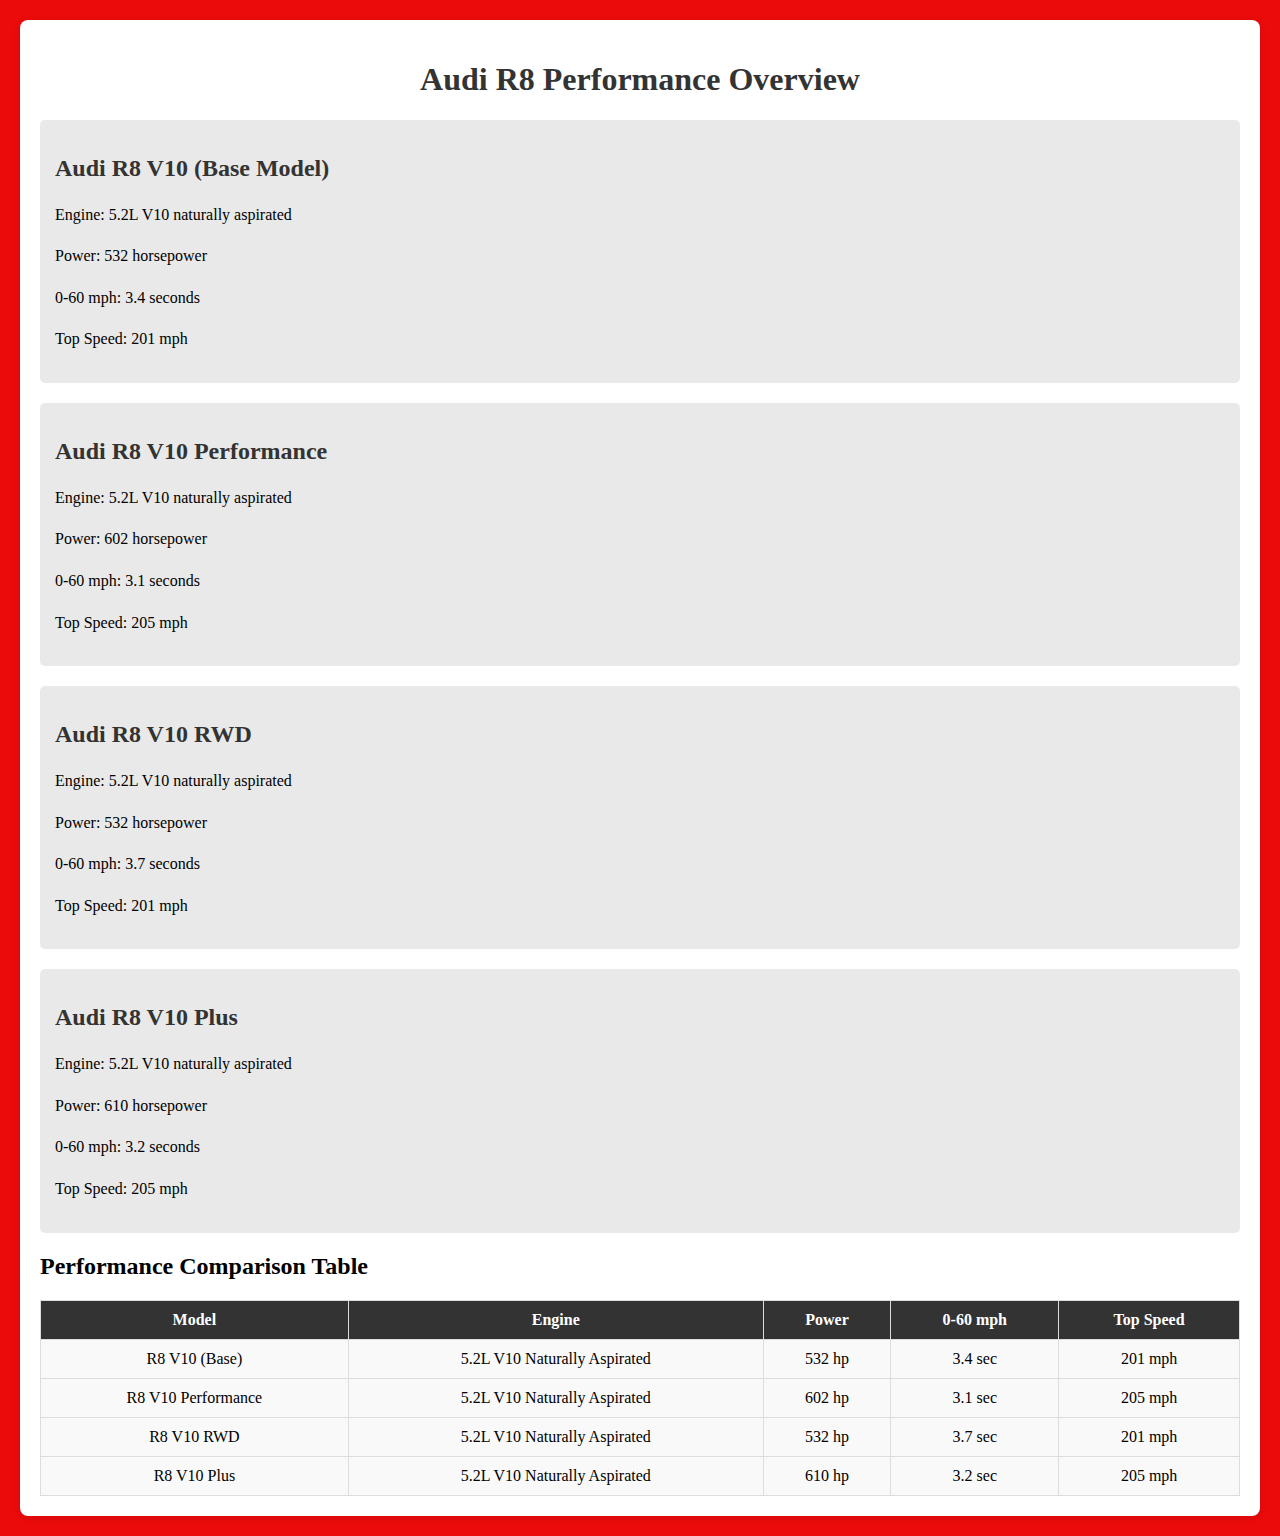
<file: audi.html>
<!DOCTYPE html>
<html lang="en">
<head>
    <meta charset="UTF-8">
    <meta name="viewport" content="width=device-width, initial-scale=1.0">
    <title>Audi R8 Performance</title>
    <link rel="stylesheet" href="audi.css">
</head>
<body>
    <div class="ac container">
        <h1>Audi R8 Performance Overview</h1>
        
        <div class="ac model">
            <h2>Audi R8 V10 (Base Model)</h2>
            <p>Engine: 5.2L V10 naturally aspirated</p>
            <p>Power: 532 horsepower</p>
            <p>0-60 mph: 3.4 seconds</p>
            <p>Top Speed: 201 mph</p>
        </div>

        <div class="ac model">
            <h2>Audi R8 V10 Performance</h2>
            <p>Engine: 5.2L V10 naturally aspirated</p>
            <p>Power: 602 horsepower</p>
            <p>0-60 mph: 3.1 seconds</p>
            <p>Top Speed: 205 mph</p>
        </div>

        <div class="ac model">
            <h2>Audi R8 V10 RWD</h2>
            <p>Engine: 5.2L V10 naturally aspirated</p>
            <p>Power: 532 horsepower</p>
            <p>0-60 mph: 3.7 seconds</p>
            <p>Top Speed: 201 mph</p>
        </div>

        <div class="ac model">
            <h2>Audi R8 V10 Plus</h2>
            <p>Engine: 5.2L V10 naturally aspirated</p>
            <p>Power: 610 horsepower</p>
            <p>0-60 mph: 3.2 seconds</p>
            <p>Top Speed: 205 mph</p>
        </div>

        <h2>Performance Comparison Table</h2>
        <table class="ac performance-table">
            <thead>
                <tr>
                    <th>Model</th>
                    <th>Engine</th>
                    <th>Power</th>
                    <th>0-60 mph</th>
                    <th>Top Speed</th>
                </tr>
            </thead>
            <tbody>
                <tr>
                    <td>R8 V10 (Base)</td>
                    <td>5.2L V10 Naturally Aspirated</td>
                    <td>532 hp</td>
                    <td>3.4 sec</td>
                    <td>201 mph</td>
                </tr>
                <tr>
                    <td>R8 V10 Performance</td>
                    <td>5.2L V10 Naturally Aspirated</td>
                    <td>602 hp</td>
                    <td>3.1 sec</td>
                    <td>205 mph</td>
                </tr>
                <tr>
                    <td>R8 V10 RWD</td>
                    <td>5.2L V10 Naturally Aspirated</td>
                    <td>532 hp</td>
                    <td>3.7 sec</td>
                    <td>201 mph</td>
                </tr>
                <tr>
                    <td>R8 V10 Plus</td>
                    <td>5.2L V10 Naturally Aspirated</td>
                    <td>610 hp</td>
                    <td>3.2 sec</td>
                    <td>205 mph</td>
                </tr>
            </tbody>
        </table>
    </div>
</body>
</html>
</file>
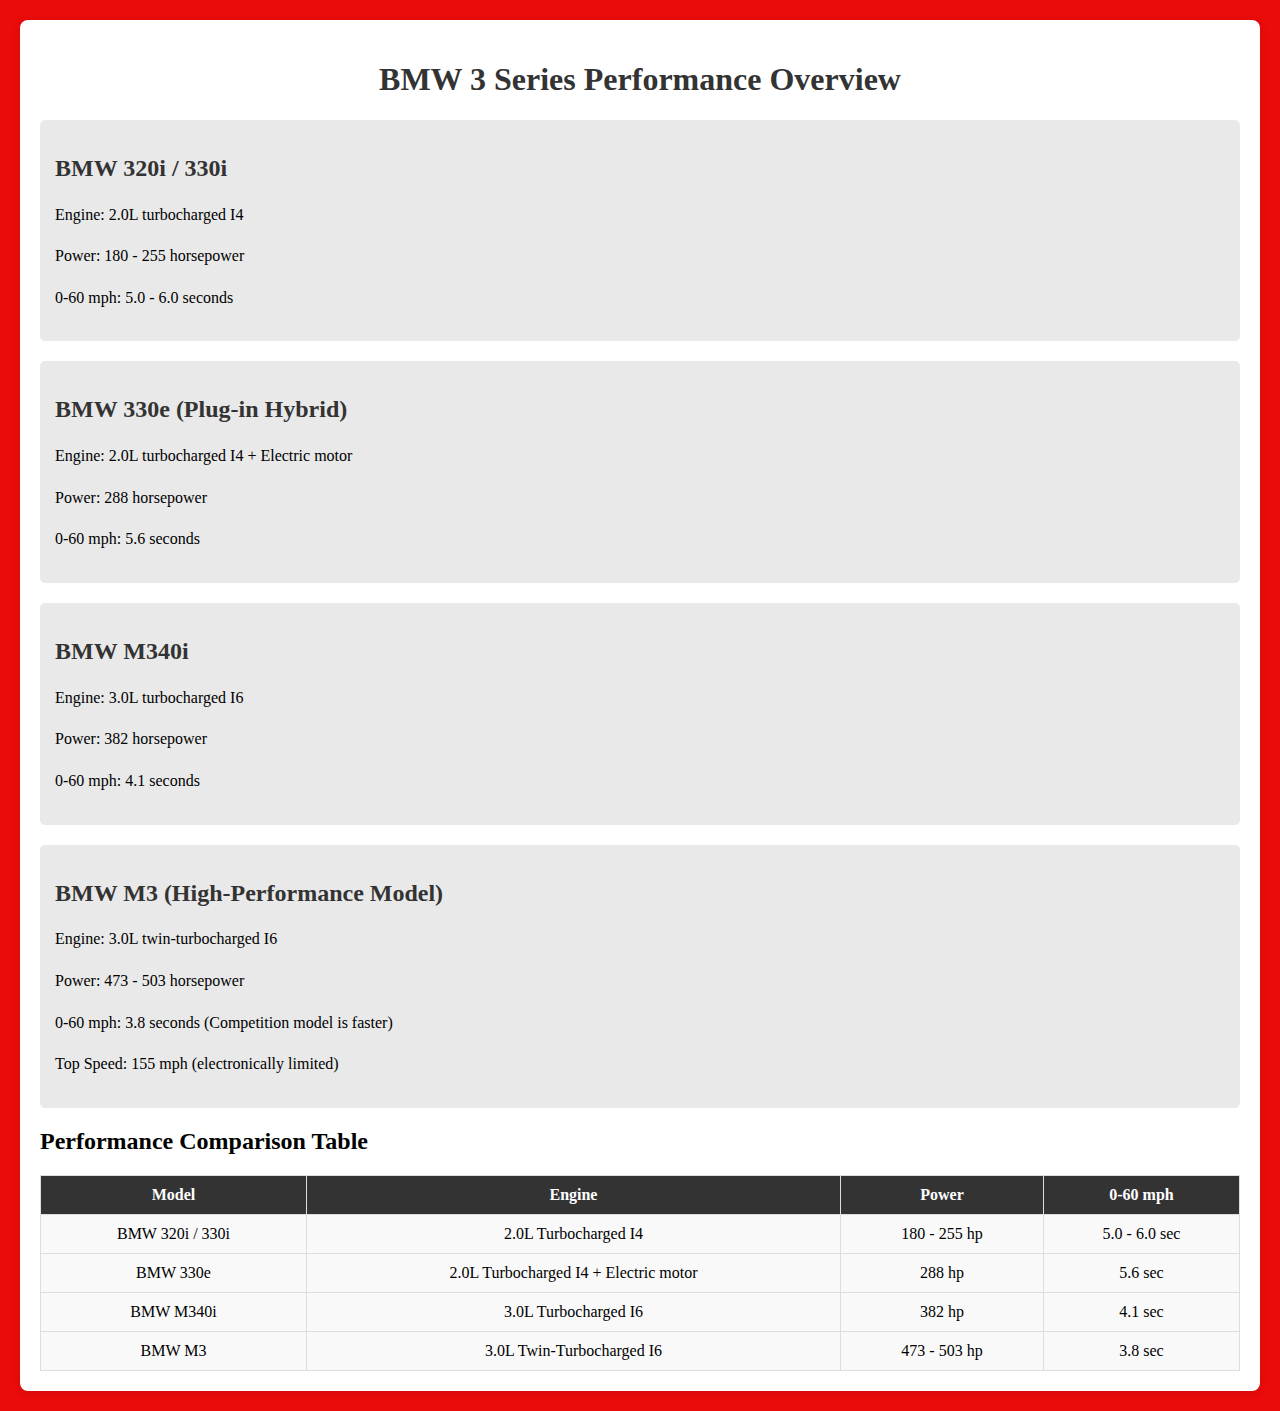
<file: bmw.html>
<!DOCTYPE html>
<html lang="en">
<head>
    <meta charset="UTF-8">
    <meta name="viewport" content="width=device-width, initial-scale=1.0">
    <title>BMW 3 Series Performance</title>
    <link rel="stylesheet" href="bmw.css">
</head>
<body>
    <div class="ac container">
        <h1>BMW 3 Series Performance Overview</h1>
        
        <div class="ac model">
            <h2>BMW 320i / 330i</h2>
            <p>Engine: 2.0L turbocharged I4</p>
            <p>Power: 180 - 255 horsepower</p>
            <p>0-60 mph: 5.0 - 6.0 seconds</p>
        </div>

        <div class="ac model">
            <h2>BMW 330e (Plug-in Hybrid)</h2>
            <p>Engine: 2.0L turbocharged I4 + Electric motor</p>
            <p>Power: 288 horsepower</p>
            <p>0-60 mph: 5.6 seconds</p>
        </div>

        <div class="ac model">
            <h2>BMW M340i</h2>
            <p>Engine: 3.0L turbocharged I6</p>
            <p>Power: 382 horsepower</p>
            <p>0-60 mph: 4.1 seconds</p>
        </div>

        <div class="ac model">
            <h2>BMW M3 (High-Performance Model)</h2>
            <p>Engine: 3.0L twin-turbocharged I6</p>
            <p>Power: 473 - 503 horsepower</p>
            <p>0-60 mph: 3.8 seconds (Competition model is faster)</p>
            <p>Top Speed: 155 mph (electronically limited)</p>
        </div>

        <h2>Performance Comparison Table</h2>
        <table class="ac performance-table">
            <thead>
                <tr>
                    <th>Model</th>
                    <th>Engine</th>
                    <th>Power</th>
                    <th>0-60 mph</th>
                </tr>
            </thead>
            <tbody>
                <tr>
                    <td>BMW 320i / 330i</td>
                    <td>2.0L Turbocharged I4</td>
                    <td>180 - 255 hp</td>
                    <td>5.0 - 6.0 sec</td>
                </tr>
                <tr>
                    <td>BMW 330e</td>
                    <td>2.0L Turbocharged I4 + Electric motor</td>
                    <td>288 hp</td>
                    <td>5.6 sec</td>
                </tr>
                <tr>
                    <td>BMW M340i</td>
                    <td>3.0L Turbocharged I6</td>
                    <td>382 hp</td>
                    <td>4.1 sec</td>
                </tr>
                <tr>
                    <td>BMW M3</td>
                    <td>3.0L Twin-Turbocharged I6</td>
                    <td>473 - 503 hp</td>
                    <td>3.8 sec</td>
                </tr>
            </tbody>
        </table>
    </div>
</body>
</html>
</file>
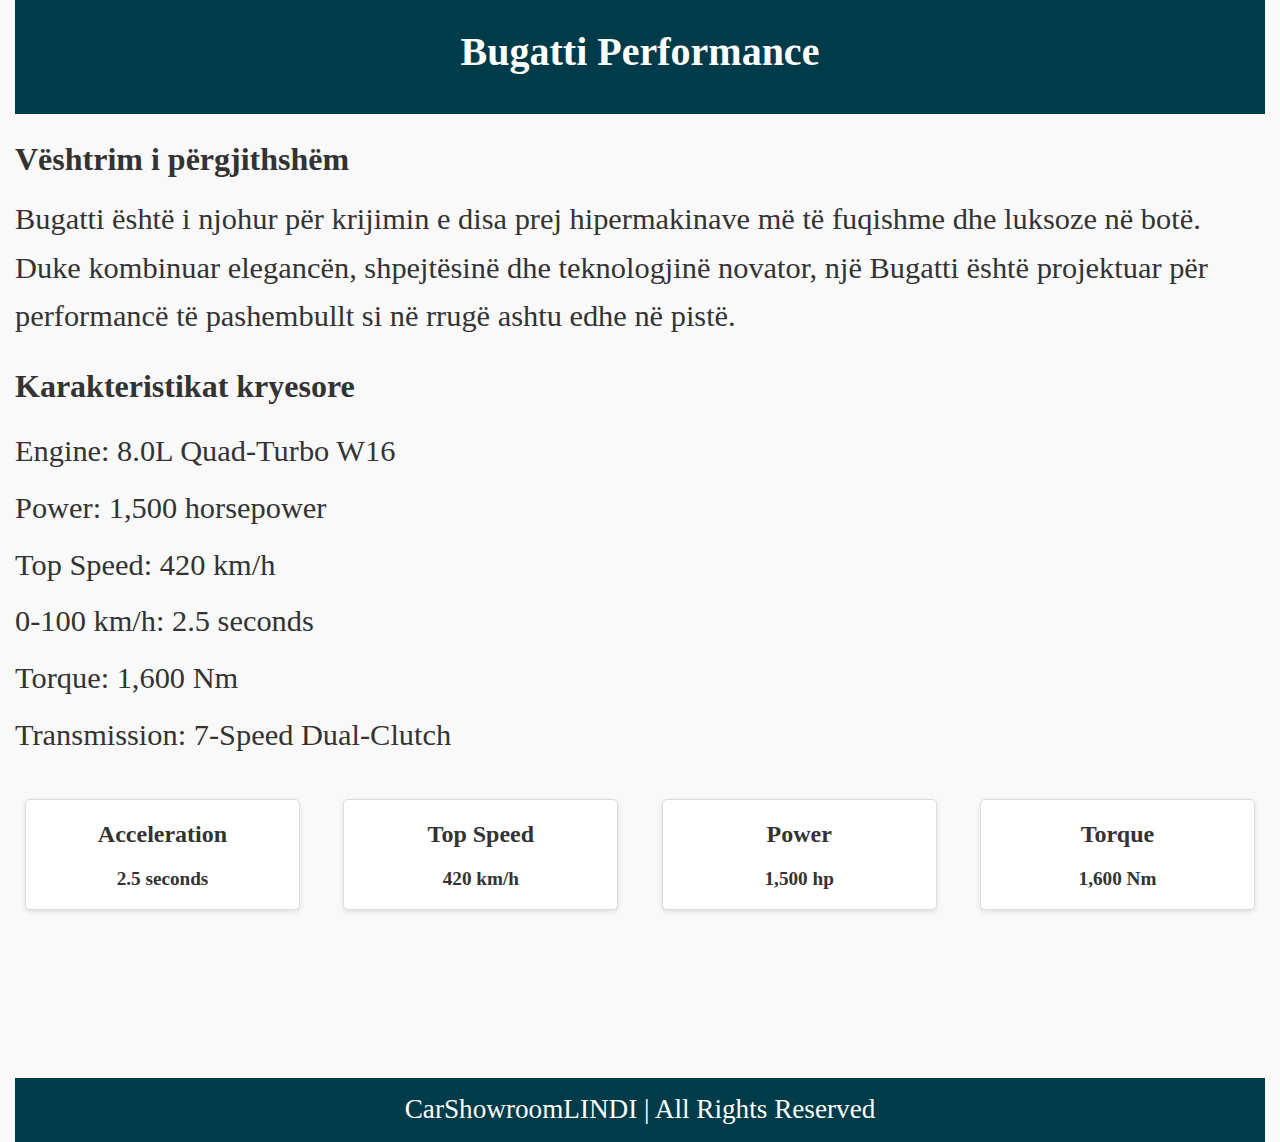
<file: bugati.html>
<!DOCTYPE html>
<html lang="en">
<head>
    <meta charset="UTF-8">
    <meta name="viewport" content="width=device-width, initial-scale=1.0">
    <title>Bugatti Performance</title>
    <link rel="stylesheet" href="bugati.css">
</head>
<body>
    <header>
        <h1>Bugatti Performance</h1>
    </header>

    <div class="ac performance">
        <h2>Vështrim i përgjithshëm</h2>
        <p>Bugatti është i njohur për krijimin e disa prej hipermakinave më të fuqishme dhe luksoze në botë. Duke kombinuar elegancën, shpejtësinë dhe teknologjinë novator, një Bugatti është projektuar për performancë të pashembullt si në rrugë ashtu edhe në pistë.</p>
    </div>

    <div class="ac performance">
        <h2>Karakteristikat kryesore</h2>
        <ul>
            <li>Engine: 8.0L Quad-Turbo W16</li>
            <li>Power: 1,500 horsepower</li>
            <li>Top Speed: 420 km/h</li>
            <li>0-100 km/h: 2.5 seconds</li>
            <li>Torque: 1,600 Nm</li>
            <li>Transmission: 7-Speed Dual-Clutch</li>
        </ul>
    </div>

    <div class="ac stats">
        <div class="ac stat-card">
            <h3>Acceleration</h3>
            <p>2.5 seconds</p>
        </div>
        <div class="ac stat-card">
            <h3>Top Speed</h3>
            <p>420 km/h</p>
        </div>
        <div class="ac stat-card">
            <h3>Power</h3>
            <p>1,500 hp</p>
        </div>
        <div class="ac stat-card">
            <h3>Torque</h3>
            <p>1,600 Nm</p>
        </div>
    </div>
    <br>
    <br>
    <br>
    <br>
    <br>

    <footer>
        <p> CarShowroomLINDI | All Rights Reserved</p>
    </footer>
</body>
</html>
</file>
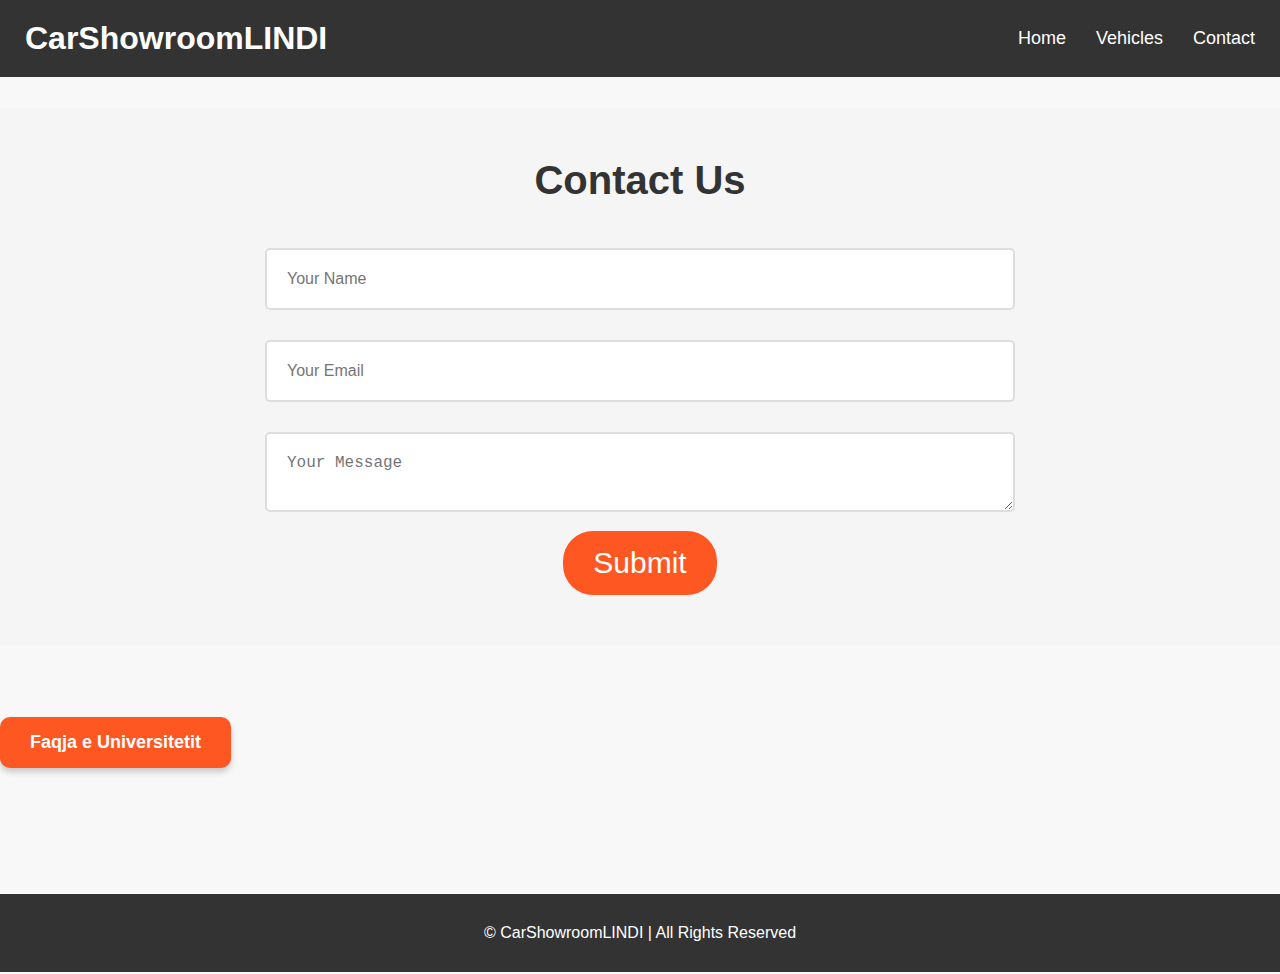
<file: contact.html>
<!DOCTYPE html>
<html lang="en">
<head>
    <meta charset="UTF-8">
    <meta name="viewport" content="width=device-width, initial-scale=1.0">
    <title>contac</title>
<link rel="stylesheet" href="style.css">
</head>
<body>
     <!-- Header Section -->
     <header>
        <div class="ac logo">CarShowroomLINDI</div>
        <nav>
            <ul>
                <li><a href="index.html">Home</a></li>
                <li><a href="vehicles.html">Vehicles</a></li>
                <li><a href="contact.html">Contact</a></li>
            </ul>
        </nav>
    </header>
    <br>
    <br>
    <br>
    <br>
    <br>
    <br>
     <!-- Contact Section -->
     <section id="contact" class="ac contact">
        <h2>Contact Us</h2>
        <form action="#" method="post">
            <input type="text" name="name" placeholder="Your Name" required>
            <input type="email" name="email" placeholder="Your Email" required>
            <textarea name="message" placeholder="Your Message" required></textarea>
            <button type="submit">Submit</button>
        </form>
    </section>
    <br>
    <br>
    <br>
    <br>
    
    <div class="ac button-container">
        <button id="university-btn" class="button">Faqja e Universitetit</button>
    </div>
    <script src="script.js"></script>
    <br>
    <br>
    <br>
    <br>
    <br>
    <br>
    <br>
     <!-- Footer Section -->
     <footer>
        <p>&copy; CarShowroomLINDI | All Rights Reserved</p>
    </footer>
    
</body>
</html>
</file>
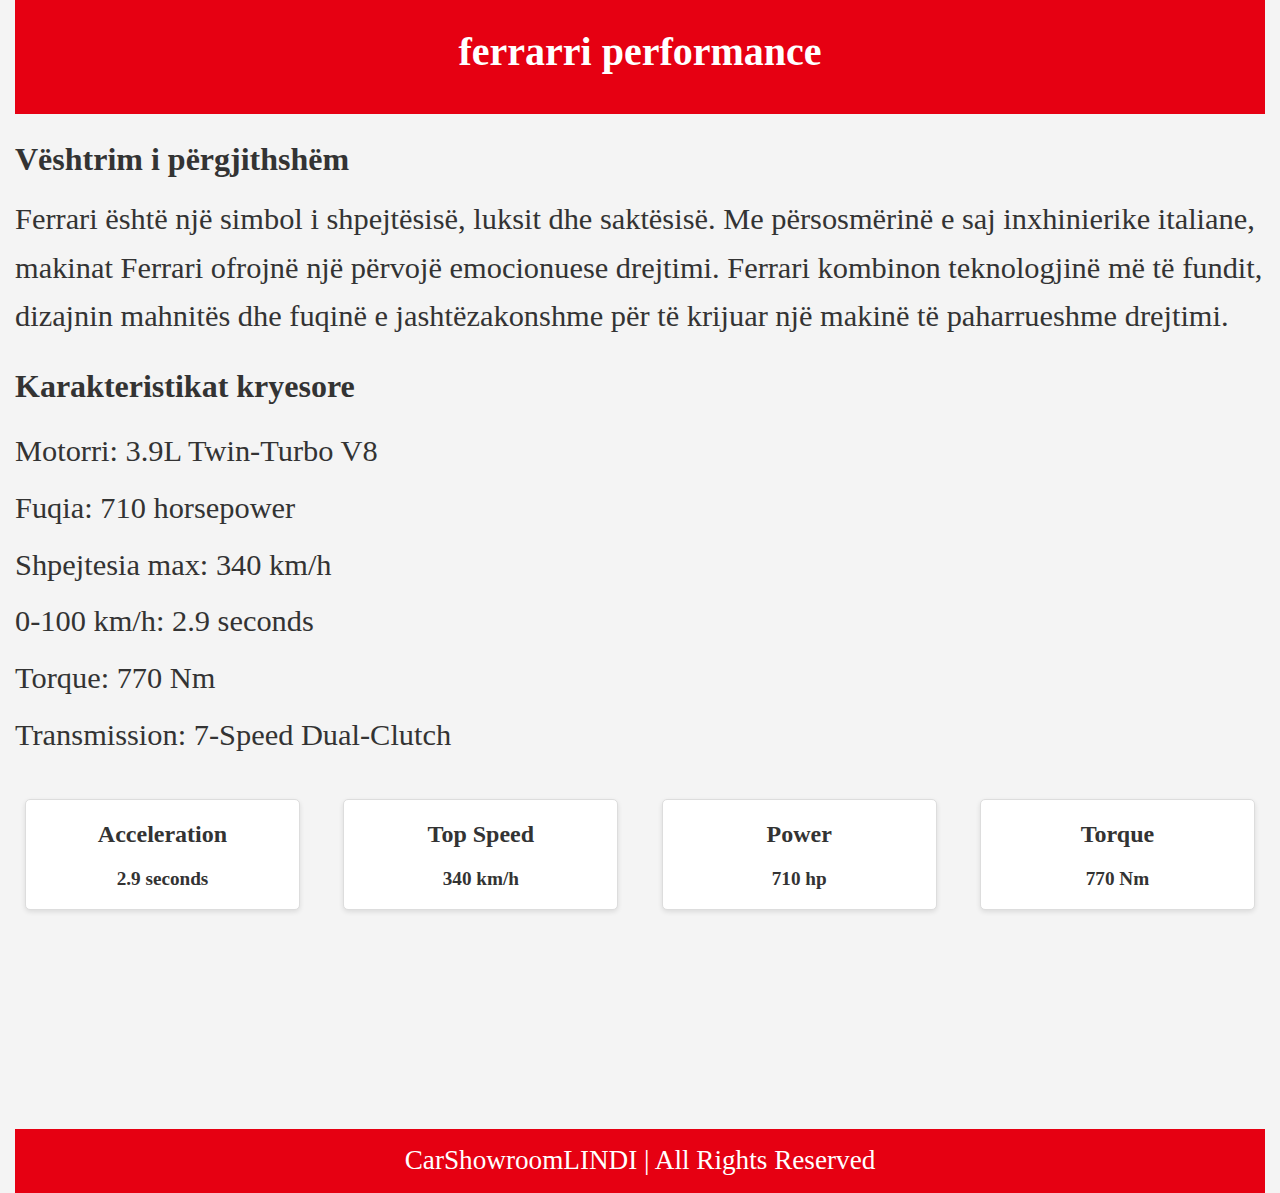
<file: ferari.html>
<!DOCTYPE html>
<html lang="en">
<head>
    <meta charset="UTF-8">
    <meta name="viewport" content="width=device-width, initial-scale=1.0">
    <title>Ferrari Performance</title>
    <link rel="stylesheet" href="ferrarri.css">
</head>
<body>
    <header>
        <h1>ferrarri performance</h1>
    </header>

    <div class="ac performance">
        <h2>Vështrim i përgjithshëm</h2>
        <p>Ferrari është një simbol i shpejtësisë, luksit dhe saktësisë. Me përsosmërinë e saj inxhinierike italiane, makinat Ferrari ofrojnë një përvojë emocionuese drejtimi. Ferrari kombinon teknologjinë më të fundit, dizajnin mahnitës dhe fuqinë e jashtëzakonshme për të krijuar një makinë të paharrueshme drejtimi.</p>
    </div>

    <div class="ac performance">
        <h2>Karakteristikat kryesore</h2>
        <ul>
            <li>Motorri: 3.9L Twin-Turbo V8</li>
            <li>Fuqia: 710 horsepower</li>
            <li><Td>Shpejtesia max</Td>: 340 km/h</li>
            <li>0-100 km/h: 2.9 seconds</li>
            <li>Torque: 770 Nm</li>
            <li>Transmission: 7-Speed Dual-Clutch</li>
        </ul>
    </div>

    <div class="ac stats">
        <div class="ac stat-card">
            <h3>Acceleration</h3>
            <p>2.9 seconds</p>
        </div>
        <div class="ac stat-card">
            <h3>Top Speed</h3>
            <p>340 km/h</p>
        </div>
        <div class="ac stat-card">
            <h3>Power</h3>
            <p>710 hp</p>
        </div>
        <div class="ac stat-card">
            <h3>Torque</h3>
            <p>770 Nm</p>
        </div>
    </div>
    <br>
    <br>
    <br>
    <br>
    <br>
    <br>
    <br>
    <footer>
        <p> CarShowroomLINDI | All Rights Reserved</p>
    </footer>
</body>
</html>
</file>
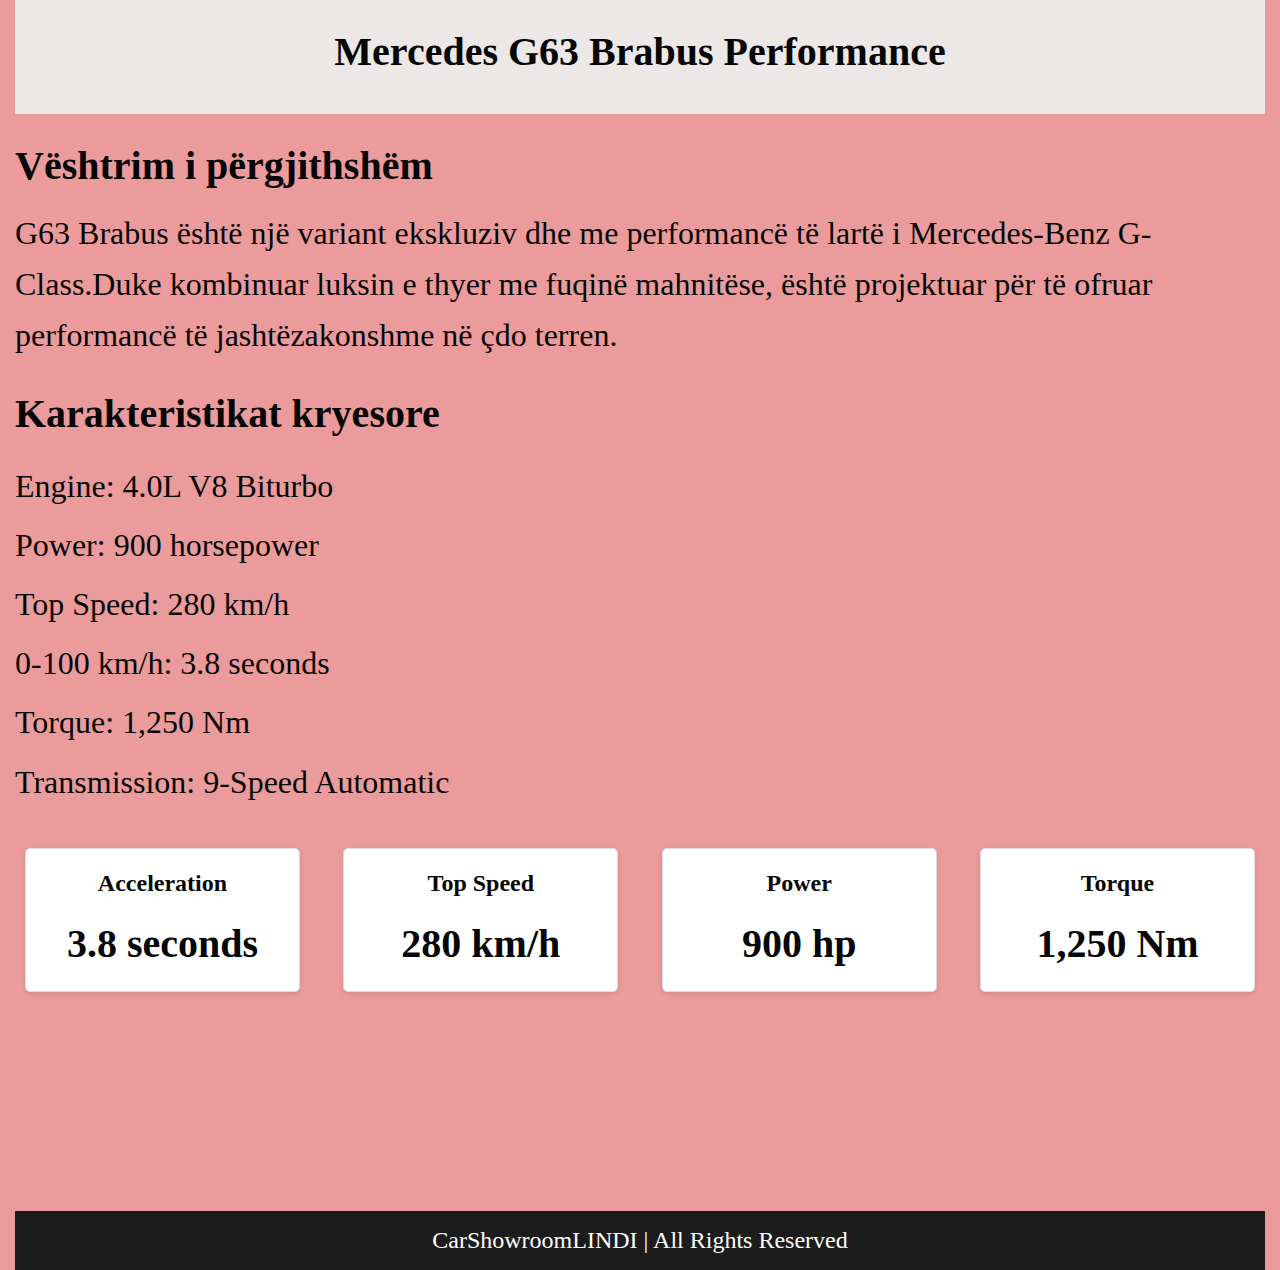
<file: g63.html>
<!DOCTYPE html>
<html lang="en">
<head>
    <meta charset="UTF-8">
    <meta name="viewport" content="width=device-width, initial-scale=1.0">
    <title>G63 Brabus Performance</title>
    <link rel="stylesheet" href="g63.css">
</head>
<body>
    <header>
        <h1>Mercedes G63 Brabus Performance</h1>
    </header>

    <div class="ac performance">
        <h2>Vështrim i përgjithshëm</h2>
        <p>G63 Brabus është një variant ekskluziv dhe me performancë të lartë i Mercedes-Benz G-Class.Duke kombinuar luksin e thyer me fuqinë mahnitëse, është projektuar për të ofruar performancë të jashtëzakonshme në çdo terren.</p>
    </div>

    <div class="ac performance">
        <h2>Karakteristikat kryesore</h2>
        <ul>
            <li>Engine: 4.0L V8 Biturbo</li>
            <li>Power: 900 horsepower</li>
            <li>Top Speed: 280 km/h</li> 
            <li>0-100 km/h: 3.8 seconds</li>
            <li>Torque: 1,250 Nm</li>
            <li>Transmission: 9-Speed Automatic</li>
        </ul>
    </div>
    <div class="ac stats">
        <div class="ac stat-card">
            <h3>Acceleration</h3>
            <p>3.8 seconds</p>
        </div>
        <div class="ac stat-card">
            <h3>Top Speed</h3>
            <p>280 km/h</p>
        </div>
        <div class="ac stat-card">
            <h3>Power</h3>
            <p>900 hp</p>
        </div>
        <div class="ac stat-card">
            <h3>Torque</h3>
            <p>1,250 Nm</p>
        </div>
    </div>
    <br>
    <br>
    <br>
    <br>
    <br>
    <br>
    <br>
    <footer>
        <p>CarShowroomLINDI | All Rights Reserved</p>
    </footer>
</body>
</html>
</file>
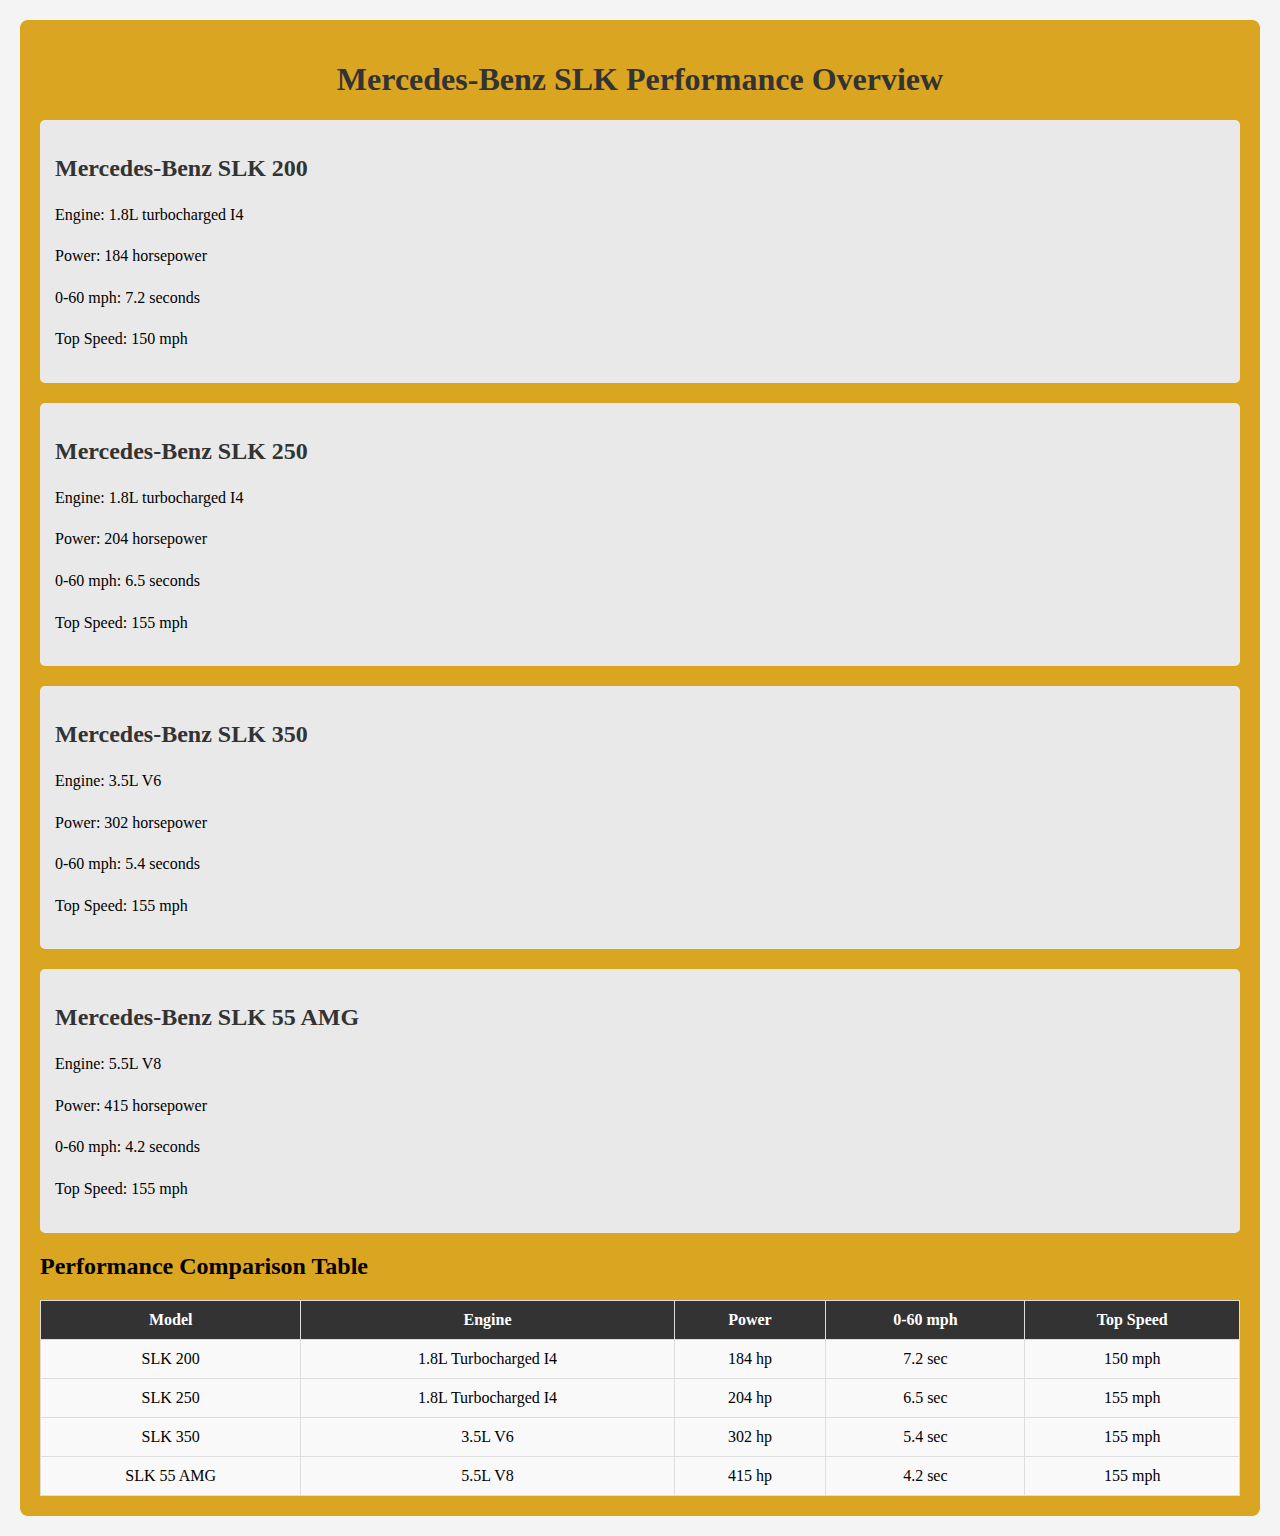
<file: merccedes.html>
<!DOCTYPE html>
<html lang="en">
<head>
    <meta charset="UTF-8">
    <meta name="viewport" content="width=device-width, initial-scale=1.0">
    <title>Mercedes-Benz SLK Performance</title>
    <link rel="stylesheet" href="mercedes.css">
</head>
<body>
    <div class="ac container">
        <h1>Mercedes-Benz SLK Performance Overview</h1>
        
        <div class="ac model">
            <h2>Mercedes-Benz SLK 200</h2>
            <p>Engine: 1.8L turbocharged I4</p>
            <p>Power: 184 horsepower</p>
            <p>0-60 mph: 7.2 seconds</p>
            <p>Top Speed: 150 mph</p>
        </div>

        <div class="ac model">
            <h2>Mercedes-Benz SLK 250</h2>
            <p>Engine: 1.8L turbocharged I4</p>
            <p>Power: 204 horsepower</p>
            <p>0-60 mph: 6.5 seconds</p>
            <p>Top Speed: 155 mph</p>
        </div>

        <div class="ac model">
            <h2>Mercedes-Benz SLK 350</h2>
            <p>Engine: 3.5L V6</p>
            <p>Power: 302 horsepower</p>
            <p>0-60 mph: 5.4 seconds</p>
            <p>Top Speed: 155 mph</p>
        </div>

        <div class="ac model">
            <h2>Mercedes-Benz SLK 55 AMG</h2>
            <p>Engine: 5.5L V8</p>
            <p>Power: 415 horsepower</p>
            <p>0-60 mph: 4.2 seconds</p>
            <p>Top Speed: 155 mph</p>
        </div>

        <h2>Performance Comparison Table</h2>
        <table class="ac performance-table">
            <thead>
                <tr>
                    <th>Model</th>
                    <th>Engine</th>
                    <th>Power</th>
                    <th>0-60 mph</th>
                    <th>Top Speed</th>
                </tr>
            </thead>
            <tbody>
                <tr>
                    <td>SLK 200</td>
                    <td>1.8L Turbocharged I4</td>
                    <td>184 hp</td>
                    <td>7.2 sec</td>
                    <td>150 mph</td>
                </tr>
                <tr>
                    <td>SLK 250</td>
                    <td>1.8L Turbocharged I4</td>
                    <td>204 hp</td>
                    <td>6.5 sec</td>
                    <td>155 mph</td>
                </tr>
                <tr>
                    <td>SLK 350</td>
                    <td>3.5L V6</td>
                    <td>302 hp</td>
                    <td>5.4 sec</td>
                    <td>155 mph</td>
                </tr>
                <tr>
                    <td>SLK 55 AMG</td>
                    <td>5.5L V8</td>
                    <td>415 hp</td>
                    <td>4.2 sec</td>
                    <td>155 mph</td>
                </tr>
            </tbody>
        </table>
    </div>
</body>
</html>
</file>
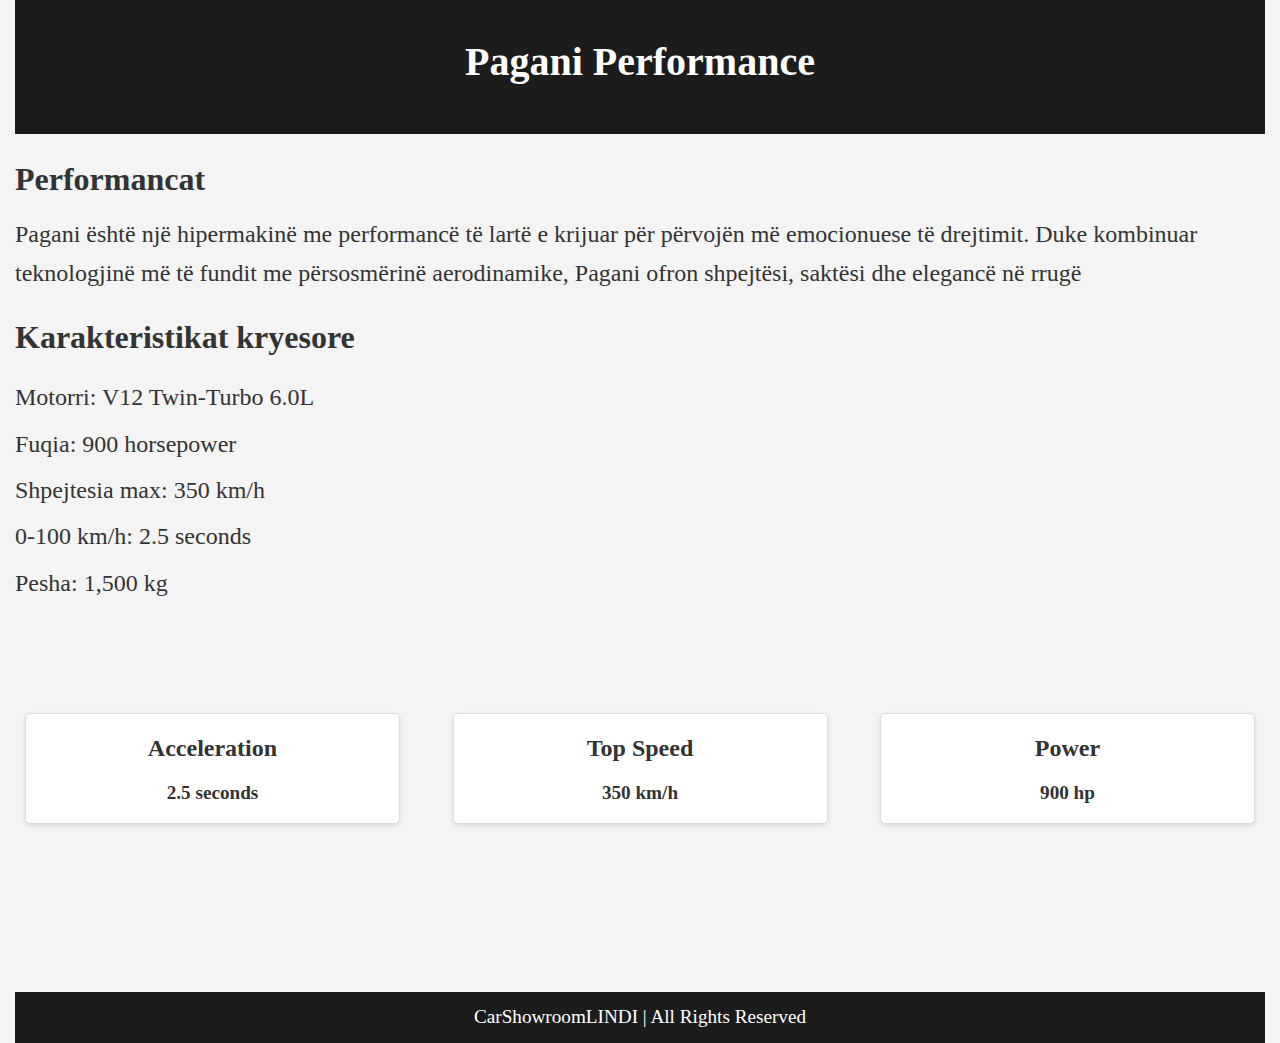
<file: pagani.html>
<!DOCTYPE html>
<html lang="en">
<head>
    <meta charset="UTF-8">
    <meta name="viewport" content="width=device-width, initial-scale=1.0">
    <title>Pagani Maki Performance</title>
    <!-- Link to the external CSS file -->
    <link rel="stylesheet" href="pagani.css">
</head>
<body>
    <header>
        <h1>Pagani Performance</h1>
    </header>

    <div class="ac performance">
        <h2>Performancat</h2>
        <p>Pagani  është një hipermakinë me performancë të lartë e krijuar për përvojën më emocionuese të drejtimit. Duke kombinuar teknologjinë më të fundit me përsosmërinë aerodinamike, Pagani ofron shpejtësi, saktësi dhe elegancë në rrugë</p>
    </div>

    <div class="ac performance">
        <h2>Karakteristikat kryesore</h2>
        <ul>
            <li>Motorri: V12 Twin-Turbo 6.0L</li>
            <li>Fuqia: 900 horsepower</li>
            <li>Shpejtesia max: 350 km/h</li>
            <li>0-100 km/h: 2.5 seconds</li>
            <li>Pesha: 1,500 kg</li>
        </ul>
    </div>
    <br>
    <br>

    <div class="ac stats">
        <div class="ac stat-card">
            <h3>Acceleration</h3>
            <p>2.5 seconds</p>
        </div>
        <div class="ac stat-card">
            <h3>Top Speed</h3>
            <p>350 km/h</p>
        </div>
        <div class="ac stat-card">
            <h3>Power</h3>
            <p>900 hp</p>
        </div>
    </div>
    <br>
    <br>
    <br>
    <br>
    <br>

    <footer>
        <p>CarShowroomLINDI | All Rights Reserved</p>
    </footer>
</body>
</html>
</file>
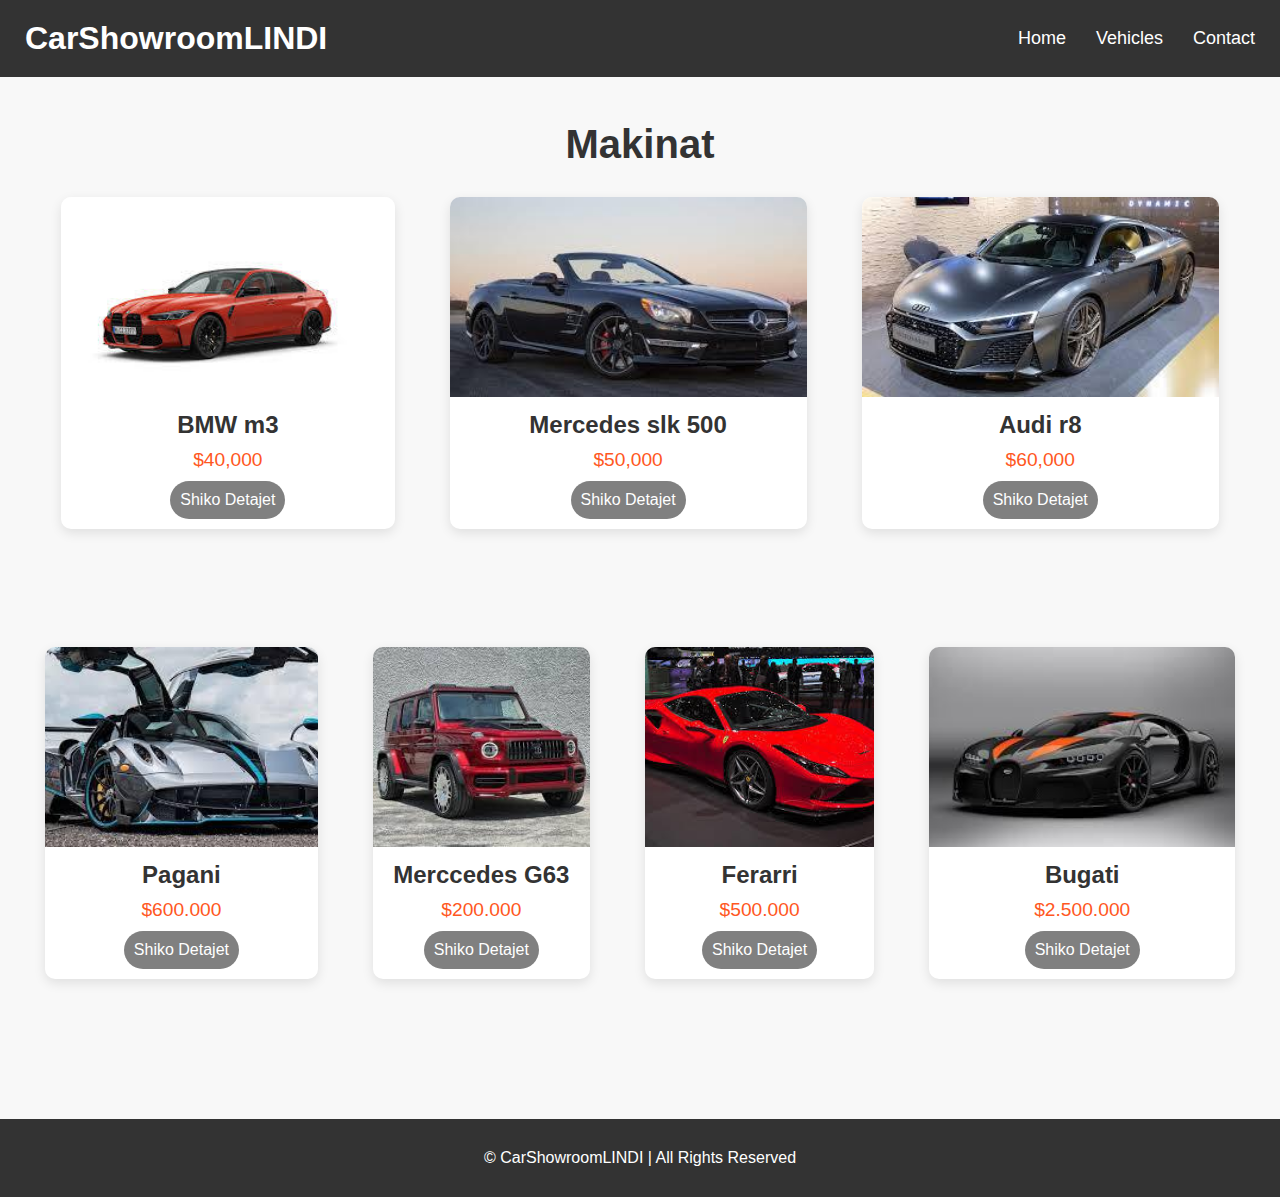
<file: vehicles.html>
<!DOCTYPE html>
<html lang="en">
<head>
    <meta charset="UTF-8">
    <meta name="viewport" content="width=device-width, initial-scale=1.0">
    <title>Vehicles</title>
    <link rel="stylesheet" href="style.css">
</head>
<body>
     <!-- Header Section -->
     <header>
        <div class="ac logo">CarShowroomLINDI</div>
        <nav>
            <ul>
                <li><a href="index.html">Home</a></li>
                <li><a href="vehicles.html">Vehicles</a></li>
                <li><a href="contact.html">Contact</a></li>
            </ul>
        </nav>
    </header>
    <br>
    <br>
    <br>
    <br>
    <!-- Vehicle Showcase Section -->
    <section id="vehicles" class="ac vehicles">
        <h2>Makinat</h2>
        <div class="ac vehicle-gallery">
            <div class="ac vehicle-item">
                <img src="bmw3.jpg" alt="Car 1">
                <h3>BMW m3</h3>
                <p>$40,000</p>
                <a href="bmw.html">Shiko Detajet</a>
            </div>
            <div class="ac vehicle-item">
                <img src="merce.jpg" alt="Car 2">
                <h3>Mercedes slk 500</h3>
                <p>$50,000</p>
                <a href="merccedes.html">Shiko Detajet</a>
            </div>
            <div class="ac vehicle-item">
                <img src="audi.jpg" alt="Car 3">
                <h3>Audi r8</h3>
                <p>$60,000</p>
                <a href="audi.html">Shiko Detajet</a>
            </div>
        </section>
        <br>
        <section id="vehicles" class="ac vehicles">
            <div class="ac vehicle-gallery">
            <div class="ac vehicle-item">
                <img src="pagani.jpg" alt="Car 4">
                <h3>Pagani</h3>
                <p>$600.000</p>
                <a href="pagani.html">Shiko Detajet</a>
            </div>
            <div class="ac vehicle-item">
                <img src="g63.jpg" alt="Car 5">
                <h3>Merccedes G63</h3>
                <p>$200.000</p>
                <a href="g63.html">Shiko Detajet</a>
            </div><div class="vehicle-item">
                <img src="ferarri.jpg" alt="Car 6">
                <h3>Ferarri</h3>
                <p>$500.000</p>

                <a href="ferari.html">Shiko Detajet</a>
            </div><div class="vehicle-item">
                <img src="bugati.jpg" alt="Car 7">
                <h3>Bugati</h3>
                <p>$2.500.000</p>
                <a href="bugati.html">Shiko Detajet</a>
           <div>
        </div>
    </section>
    <br>
    <br>
    <br>
    <br>
    <br>
     <!-- Footer Section -->
     <footer>
        <p>&copy; CarShowroomLINDI | All Rights Reserved</p>
    </footer>
</body>
</html>
</file>
<file: audi.css>
/* General Styling */
    body {
        font-family: 'Times New Roman', Times, serif, sans-serif;
        background-color: #eb0b0b;
        margin: 0;
        padding: 20px;
    }
    .container {
        max-width: 1200px;
        margin: 0 auto;
        background-color: #fff;
        padding: 20px;
        border-radius: 8px;
        box-shadow: 0 2px 8px rgba(0, 0, 0, 0.1);
    }
    h1 {
        text-align: center;
        color: #333;
    }
    .model {
        background-color: #e9e9e9;
        margin: 20px 0;
        padding: 15px;
        border-radius: 5px;
    }
    .model h2 {
        color: #333;
    }
    .model p {
        font-size: 16px;
        line-height: 1.6;
    }
    .performance-table {
        width: 100%;
        border-collapse: collapse;
        margin-top: 20px;
    }
    .performance-table th, .performance-table td {
        padding: 10px;
        text-align: center;
        border: 1px solid #ddd;
    }
    .performance-table th {
        background-color: #333;
        color: white;
    }
    .performance-table td {
        background-color: #f9f9f9;
    }

    /* Responsive Design */
    @media screen and (max-width: 768px) {
        .container {
            padding: 15px;
        }
        h1 {
            font-size: 24px;
        }
        .model h2 {
            font-size: 20px;
        }
        .model p {
            font-size: 14px;
        }
        .performance-table th, .performance-table td {
            padding: 8px;
        }
        .performance-table {
            font-size: 14px;
        }
    }

    @media screen and (max-width: 480px) {
        h1 {
            font-size: 20px;
        }
        .model h2 {
            font-size: 18px;
        }
        .model p {
            font-size: 12px;
        }
        .performance-table th, .performance-table td {
            padding: 6px;
        }
        .performance-table {
            font-size: 12px;
        }
    }
</file>
<file: bmw.css>
/* General Styling */
body {
    font-family: 'Times New Roman', Times, serif, sans-serif;
    background-color: #eb0b0b;
    margin: 0;
    padding: 20px;
}
.container {
    max-width: 1200px;
    margin: 0 auto;
    background-color: #fff;
    padding: 20px;
    border-radius: 8px;
    box-shadow: 0 2px 8px rgba(0, 0, 0, 0.1);
}
h1 {
    text-align: center;
    color: #333;
}
.model {
    background-color: #e9e9e9;
    margin: 20px 0;
    padding: 15px;
    border-radius: 5px;
}
.model h2 {
    color: #333;
}
.model p {
    font-size: 16px;
    line-height: 1.6;
}
.performance-table {
    width: 100%;
    border-collapse: collapse;
    margin-top: 20px;
}
.performance-table th, .performance-table td {
    padding: 10px;
    text-align: center;
    border: 1px solid #ddd;
}
.performance-table th {
    background-color: #333;
    color: white;
}
.performance-table td {
    background-color: #f9f9f9;
}

/* Responsive Design */
@media screen and (max-width: 768px) {
    .container {
        padding: 15px;
    }
    h1 {
        font-size: 24px;
    }
    .model h2 {
        font-size: 20px;
    }
    .model p {
        font-size: 14px;
    }
    .performance-table th, .performance-table td {
        padding: 8px;
    }
    .performance-table {
        font-size: 14px;
    }
}

@media screen and (max-width: 480px) {
    h1 {
        font-size: 20px;
    }
    .model h2 {
        font-size: 18px;
    }
    .model p {
        font-size: 12px;
    }
    .performance-table th, .performance-table td {
        padding: 6px;
    }
    .performance-table {
        font-size: 12px;
    }
}
</file>
<file: mercedes.css>
/* General Styling */
 body {
    font-family: 'Times New Roman', Times, serif, sans-serif;
    background-color: #f4f4f4;
    margin: 0;
    padding: 20px;
}
.container {
    max-width: 1200px;
    margin: 0 auto;
    background-color: goldenrod;
    padding: 20px;
    border-radius: 8px;
    box-shadow: 0 2px 8px red (150, 37, 37, 0.1);
}
h1 {
    text-align: center;
    color: #333;
}
.model {
    background-color: #e9e9e9;
    margin: 20px 0;
    padding: 15px;
    border-radius: 5px;
}
.model h2 {
    color: #333;
}
.model p {
    font-size: 16px;
    line-height: 1.6;
}
.performance-table {
    width: 100%;
    border-collapse: collapse;
    margin-top: 20px;
}
.performance-table th, .performance-table td {
    padding: 10px;
    text-align: center;
    border: 1px solid #ddd;
}
.performance-table th {
    background-color: #333;
    color: white;
}
.performance-table td {
    background-color: #f9f9f9;
}

/* Responsive Design */
@media screen and (max-width: 768px) {
    .container {
        padding: 15px;
    }
    h1 {
        font-size: 24px;
    }
    .model h2 {
        font-size: 20px;
    }
    .model p {
        font-size: 14px;
    }
    .performance-table th, .performance-table td {
        padding: 8px;
    }
    .performance-table {
        font-size: 14px;
    }
}

@media screen and (max-width: 480px) {
    h1 {
        font-size: 20px;
    }
    .model h2 {
        font-size: 18px;
    }
    .model p {
        font-size: 12px;
    }
    .performance-table th, .performance-table td {
        padding: 6px;
    }
    .performance-table {
        font-size: 12px;
    }
}
</file>
<file: bugati.css>
/* General reset for margin and padding */
* {
    margin: 0;
    padding: 0;
    box-sizing: border-box;
}

/* Body styles */
body {
    font-family: 'Times New Roman', Times, serif, sans-serif;
    background-color: #f9f9f9;
    color: #333;
    padding: 0 15px;
    line-height: 1.6;
}

/* Header section */
header {
    background-color: #003b49; /* Bugatti blue */
    color: white;
    padding: 20px;
    text-align: center;
}

header h1 {
    font-size: 2.5rem;
    margin-bottom: 10px;
}

/* Performance section */
.performance {
    margin: 20px 0;
}

.performance h2 {
    font-size: 2rem;
    margin-bottom: 10px;
}

.performance p {
    font-size: 1.9rem;
    margin-bottom: 15px;
}

.performance ul {
    list-style-type: none;
    margin: 15px 0;
}

.performance ul li {
    margin-bottom: 8px;
    font-size: 1.9rem;
}

/* Stats section */
.stats {
    display: flex;
    flex-wrap: wrap;
    justify-content: space-between;
    margin-top: 30px;
}

.stat-card {
    background-color: #ffffff;
    border: 1px solid #ddd;
    padding: 15px;
    margin: 10px;
    width: 22%;
    text-align: center;
    border-radius: 5px;
    box-shadow: 0 2px 5px rgba(0, 0, 0, 0.1);
}

.stat-card h3 {
    margin-bottom: 10px;
    font-size: 1.5rem;
}

.stat-card p {
    font-size: 1.2rem;
    font-weight: bold;
}

/* Footer */
footer {
    background-color: #003b49; /* Bugatti blue */
    color: white;
    text-align: center;
    padding: 10px;
    margin-top: 30px;
    font-size: 1.7rem;
}

/* Media Queries for Responsiveness */
@media (max-width: 768px) {
    header h1 {
        font-size: 2rem;
    }

    .stat-card {
        width: 45%;
    }

    .performance ul {
        padding-left: 20px;
    }

    .performance h2 {
        font-size: 1.8rem;
    }
}

@media (max-width: 480px) {
    header h1 {
        font-size: 1.5rem;
    }

    .stat-card {
        width: 100%;
    }

    .performance h2 {
        font-size: 1.6rem;
    }

    .performance p, .performance ul {
        font-size: 1rem;
    }

    .performance ul {
        padding-left: 10px;
    }
}
</file>
<file: style.css>
/* Reset some default styles */
* {
    margin: 0;
    padding: 0;
    box-sizing: border-box;
}

/* General Styles */
body {
    font-family: 'Poppins', sans-serif;
    color: #333;
    background-color: #f8f8f8;
}

a {
    text-decoration: none;
    color: inherit;
}

/* Header */
header {
    background-color: #333;
    color: white;
    padding: 20px 25px;
    display: flex;
    justify-content: space-between;
    align-items: center;
    position: fixed;
    top: 0;
    left: 0;
    width: 100%;
    z-index: 100;
}

header .logo {
    font-size: 32px;
    font-weight: 600;
}

header nav ul {
    list-style: none;
    display: flex;
}

header nav ul li {
    margin-left: 30px;
}

header nav ul li a {
    color: white;
    font-size: 18px;
}
/* Për qendrimin e butonit */
.ac button-container{
    display: flex;
    justify-content: center;
    align-items: center;
    height: 100px; /* Për të siguruar hapësirën e mjaftueshme */
    margin-top: 20px; /* Hapësirë e sipërme */
}

/* Për stilizimin e butonit */
.button {
    background-color: #ff5722;
    color: white;
    font-size: 18px;
    font-weight: bold;
    padding: 15px 30px;
    border: none;
    border-radius: 10px;
    cursor: pointer;
    box-shadow: 0px 4px 6px rgba(0, 0, 0, 0.2);
    transition: all 0.3s ease;
}

.button:hover {
    background-color:#ff5722;
    transform: scale(1.05);
}

.button:active {
    background-color: #ff5722;
    transform: scale(0.95)
}

/* Hero Section */
.hero {
    background-image: url('hero-image.jpg');
    background-size: cover;
    background-position: center;
    color: black;
    height: 100vh;
    display: flex;
    justify-content: center;
    align-items: center;
    text-align: center;
}

.hero .hero-content {
    max-width: 600px;
}

.hero h1 {
    font-size: 2em;
    margin-bottom: 7px;
}

.hero p {
    font-size: 1.2em;
    margin-bottom: 20px;
}

.cta-btn {
    background-color: #ff5722;
    padding: 15px 25px;
    color: white;
    font-size: 16px;
    border-radius: 30px;
    transition: background-color 0.3s;
}

.cta-btn:hover {
    background-color: #e64a19;
}

/* Vehicle Showcase */
.vehicles {
    text-align: center;
    padding: 50px 45px;

}

.vehicles h2 {
    font-size: 2.5em;
    margin-bottom: 30px;
}

.vehicle-gallery {
    display: grid;
    grid-template-columns: repeat(auto-fill, minmax(250px, 1fr));
    gap: 55px;
    display: flex;
    flex-direction: row;
    justify-content: center;
    align-items: center;
}

.vehicle-item {
    background-color: white;
    border-radius: 10px;
    overflow: hidden;
    box-shadow: 0 4px 12px rgba(0, 0, 0, 0.1);
    transition: transform 0.3s;
}

.vehicle-item:hover {
    transform: translateY(-10px);
}

.vehicle-item img {
    width: 100%;
    height: 200px;
    object-fit: cover;
}

.vehicle-item h3 {
    font-size: 1.5em;
    margin: 10px;
}

.vehicle-item p {
    font-size: 1.2em;
    color: #ff5722;
}

.vehicle-item a {
    display: inline-block;
    padding: 10px;
    background-color: gray;
    color: white;
    border-radius: 20px;
    margin: 10px;
    transition: background-color 0.3s;
}

.vehicle-item a:hover {
    background-color: #ff5722;
}

/* Contact Section */
.contact {
    background-color: #f5f5f5;
    padding: 50px 20px;
    text-align: center;
}

.contact h2 {
    font-size: 2.5em;
    margin-bottom: 30px;
}

.contact form {
    max-width: 750px;
    margin: 0 auto;
}

.contact input, .contact textarea {
    width: 100%;
    padding: 20px;
    margin: 15px 0;
    border: 2px solid #ddd;
    border-radius: 5px;
    font-size: 16px;
}

.contact button {
    padding: 15px 30px;
    background-color: #ff5722;
    color: white;
    font-size: 30px;
    border: none;
    border-radius: 30px;
    cursor: pointer;
    transition: background-color 0.3s;
}

.contact button:hover {
    background-color: #e64a19;
}

/* Footer */
footer {
    background-color: #333;
    color: white;
    text-align: center;
    padding: 30px;
    position: relative;
    bottom: 0;
    width: 100%;
}

@media (max-width: 768px) {
    .vehicle-gallery {
        grid-template-columns: 1fr;
    }

    .hero h1 {
        font-size: 2em;
    }
}
</file>
<file: ferrarri.css>
/* General reset for margin and padding */
* {
    margin: 0;
    padding: 0;
    box-sizing: border-box;
}

/* Body styles */
body {
    font-family: 'Times New Roman', Times, serif, sans-serif;
    background-color: #f4f4f4;
    color: #333;
    padding: 0 15px;
    line-height: 1.6;
}

/* Header section */
header {
    background-color: #e60012; /* Ferrari red */
    color: white;
    padding: 20px;
    text-align: center;
}

header h1 {
    font-size: 2.5rem;
    margin-bottom: 10px;
}

/* Performance section */
.performance {
    margin: 20px 0;
}

.performance h2 {
    font-size: 2rem;
    margin-bottom: 10px;
}

.performance p {
    font-size: 1.9rem;
    margin-bottom: 15px;
}

.performance ul {
    list-style-type: none;
    margin: 15px 0;
    font-size: 1.9rem;
}

.performance ul li {
    margin-bottom: 8px;
}

/* Stats section */
.stats {
    display: flex;
    flex-wrap: wrap;
    justify-content: space-between;
    margin-top: 30px;
}

.stat-card {
    background-color: #ffffff;
    border: 1px solid #ddd;
    padding: 15px;
    margin: 10px;
    width: 22%;
    text-align: center;
    border-radius: 5px;
    box-shadow: 0 2px 5px rgba(0, 0, 0, 0.1);
}

.stat-card h3 {
    margin-bottom: 10px;
    font-size: 1.5rem;
}

.stat-card p {
    font-size: 1.2rem;
    font-weight: bold;
}

/* Footer */
footer {
    background-color: #e60012; /* Ferrari red */
    color: white;
    text-align: center;
    padding: 10px;
    margin-top: 30px;
    font-size: 1.7rem;
}

/* Media Queries for Responsiveness */
@media (max-width: 768px) {
    header h1 {
        font-size: 2rem;
    }

    .stat-card {
        width: 45%;
    }

    .performance ul {
        padding-left: 20px;
    }

    .performance h2 {
        font-size: 1.8rem;
    }
}

@media (max-width: 480px) {
    header h1 {
        font-size: 1.5rem;
    }

    .stat-card {
        width: 100%;
    }

    .performance h2 {
        font-size: 1.6rem;
    }

    .performance p, .performance ul {
        font-size: 1rem;
    }

    .performance ul {
        padding-left: 10px;
    }
}
</file>
<file: g63.css>
/* General reset for margin and padding */
* {
    margin: 0;
    padding: 0;
    box-sizing: border-box;
}

/* Body styles */
body {
    font-family: 'Times New Romati', Times, serif, sans-serif;
    background-color: #eb9b9b;
    color: #060606;
    padding: 0 15px;
    line-height: 1.6;
}

/* Header section */
header {
    background-color: #ece8e8;
    color: rgb(6, 6, 6);
    padding: 20px;
    text-align: center;
}

header h1 {
    font-size: 2.5rem;
    margin-bottom: 10px;
}

/* Performance section */
.performance {
    margin: 20px 0;
}

.performance h2 {
    font-size: 2.5rem;
    margin-bottom: 10px;
}

.performance p {
    font-size: 2rem;
    margin-bottom: 15px;
}

.performance ul {
    list-style-type: none;
    margin: 15px 0;
    font-size: 2rem;
}

.performance ul li {
    margin-bottom: 8px;
}

/* Stats section */
.stats {
    display: flex;
    flex-wrap: wrap;
    justify-content: space-between;
    margin-top: 30px;
}

.stat-card {
    background-color: #ffffff;
    border: 1px solid #ddd;
    padding: 15px;
    margin: 10px;
    width: 22%;
    text-align: center;
    border-radius: 5px;
    box-shadow: 0 2px 5px rgba(0, 0, 0, 0.1);
}

.stat-card h3 {
    margin-bottom: 10px;
    font-size: 1.5rem;
}

.stat-card p {
    font-size: 2.5rem;
    font-weight: bold;
}

/* Footer */
footer {
    background-color: #1c1c1c;
    color: white;
    text-align: center;
    padding: 10px;
    margin-top: 30px;
    font-size: 1.5rem;
}

/* Media Queries for Responsiveness */
@media (max-width: 768px) {
    header h1 {
        font-size: 2rem;
    }

    .stat-card {
        width: 45%;
    }

    .performance ul {
        padding-left: 20px;
    }

    .performance h2 {
        font-size: 1.8rem;
    }
}

@media (max-width: 480px) {
    header h1 {
        font-size: 1.5rem;
    }

    .stat-card {
        width: 100%;
    }

    .performance h2 {
        font-size: 1.6rem;
    }

    .performance p, .performance ul {
        font-size: 1rem;
    }

    .performance ul {
        padding-left: 10px;
    }
}
</file>
<file: pagani.css>
/* General reset for margin and padding */
* {
    margin: 0;
    padding: 0;
    box-sizing: border-box;
}

/* Body styles */
body {
    font-family: 'Times New Roman', Times, serif, sans-serif;
    background-color: #f4f4f4;
    color: #333;
    padding: 0 15px;
    line-height: 1.6;
}

/* Header section */
header {
    background-color: #1c1c1c;
    color: white;
    padding: 30px;
    text-align: center;
}

header h1 {
    font-size: 2.5rem;
    margin-bottom: 10px;
}

/* Performance section */
.performance {
    margin: 20px 0;
}

.performance h2 {
    font-size: 2rem;
    margin-bottom: 10px;
}

.performance p {
    font-size: 1.5rem;
    margin-bottom: 15px;
}

.performance ul {
    list-style-type: none;
    margin: 15px 0;
    font-size: 1.5rem;
}

.performance ul li {
    margin-bottom: 8px;
}

/* Stats section */
.stats {
    display: flex;
    flex-wrap: wrap;
    justify-content: space-between;
    margin-top: 30px;
}

.stat-card {
    background-color: #ffffff;
    border: 1px solid #ddd;
    padding: 15px;
    margin: 10px;
    width: 30%;
    text-align: center;
    border-radius: 5px;
    box-shadow: 0 2px 5px rgba(0, 0, 0, 0.1);
}

.stat-card h3 {
    margin-bottom: 10px;
    font-size: 1.5rem;
}

.stat-card p {
    font-size: 1.2rem;
    font-weight: bold;
}

/* Footer */
footer {
    background-color: #1c1c1c;
    color: white;
    text-align: center;
    padding: 10px;
    margin-top: 30px;
    font-size: 1.2rem;
}

/* Media Queries for Responsiveness */
@media (max-width: 768px) {
    header h1 {
        font-size: 2rem;
    }

    .stat-card {
        width: 45%;
    }

    .performance ul {
        padding-left: 20px;
    }

    .performance h2 {
        font-size: 1.8rem;
    }
}

@media (max-width: 480px) {
    header h1 {
        font-size: 1.5rem;
    }

    .stat-card {
        width: 100%;
    }

    .performance h2 {
        font-size: 1.6rem;
    }

    .performance p, .performance ul {
        font-size: 1rem;
    }

    .performance ul {
        padding-left: 10px;
    }
}
</file>
